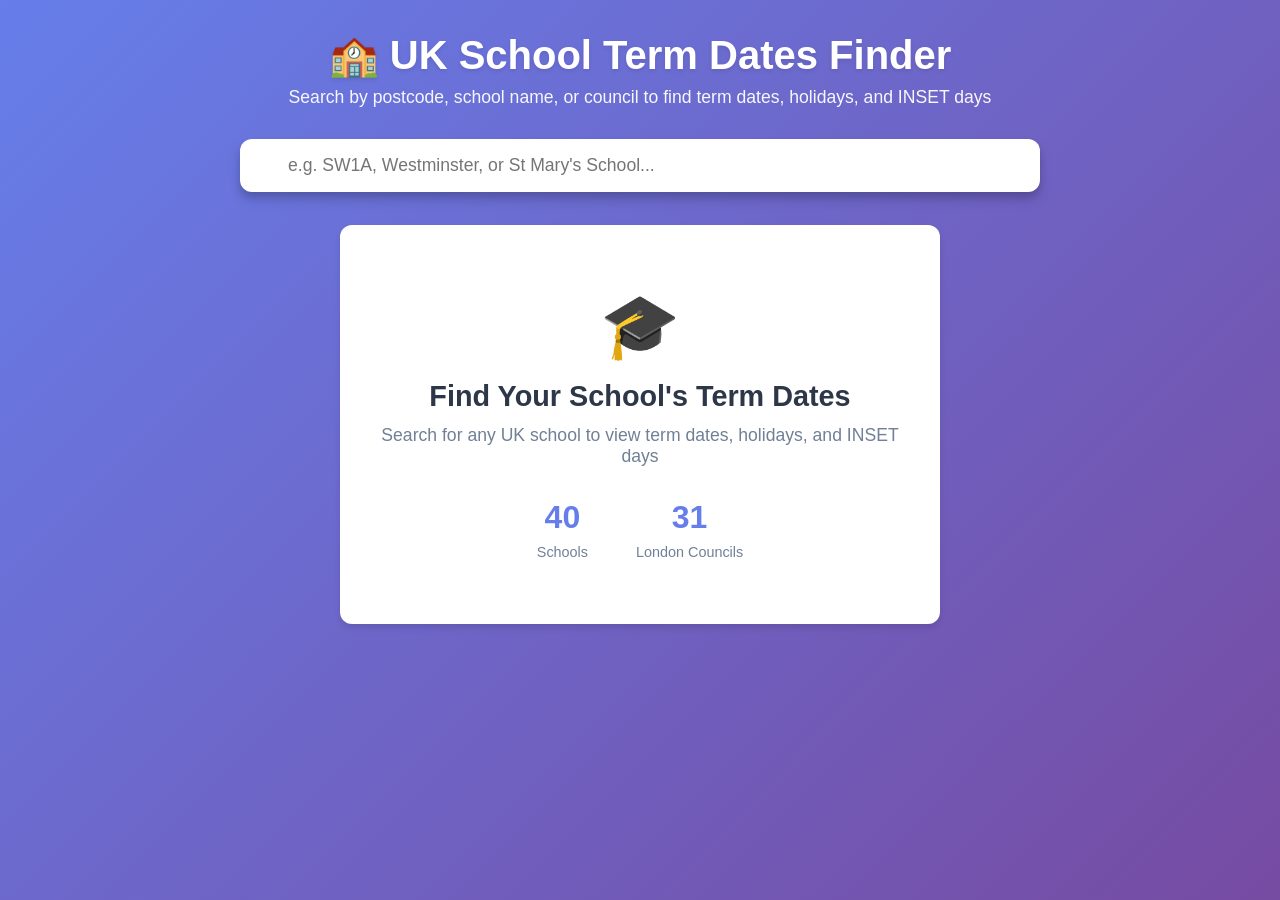
<file: index.html>
<!doctype html>
<html lang="en">
  <head>
    <meta charset="UTF-8" />
    <link rel="icon" type="image/svg+xml" href="/vite.svg" />
    <meta name="viewport" content="width=device-width, initial-scale=1.0" />
    <title>UK School Term Dates Finder</title>
    <script type="module" crossorigin src="/assets/index-DGh2BjeW.js"></script>
    <link rel="stylesheet" crossorigin href="/assets/index-C1hRxg4Q.css">
  </head>
  <body>
    <div id="root"></div>
  </body>
</html>
</file>
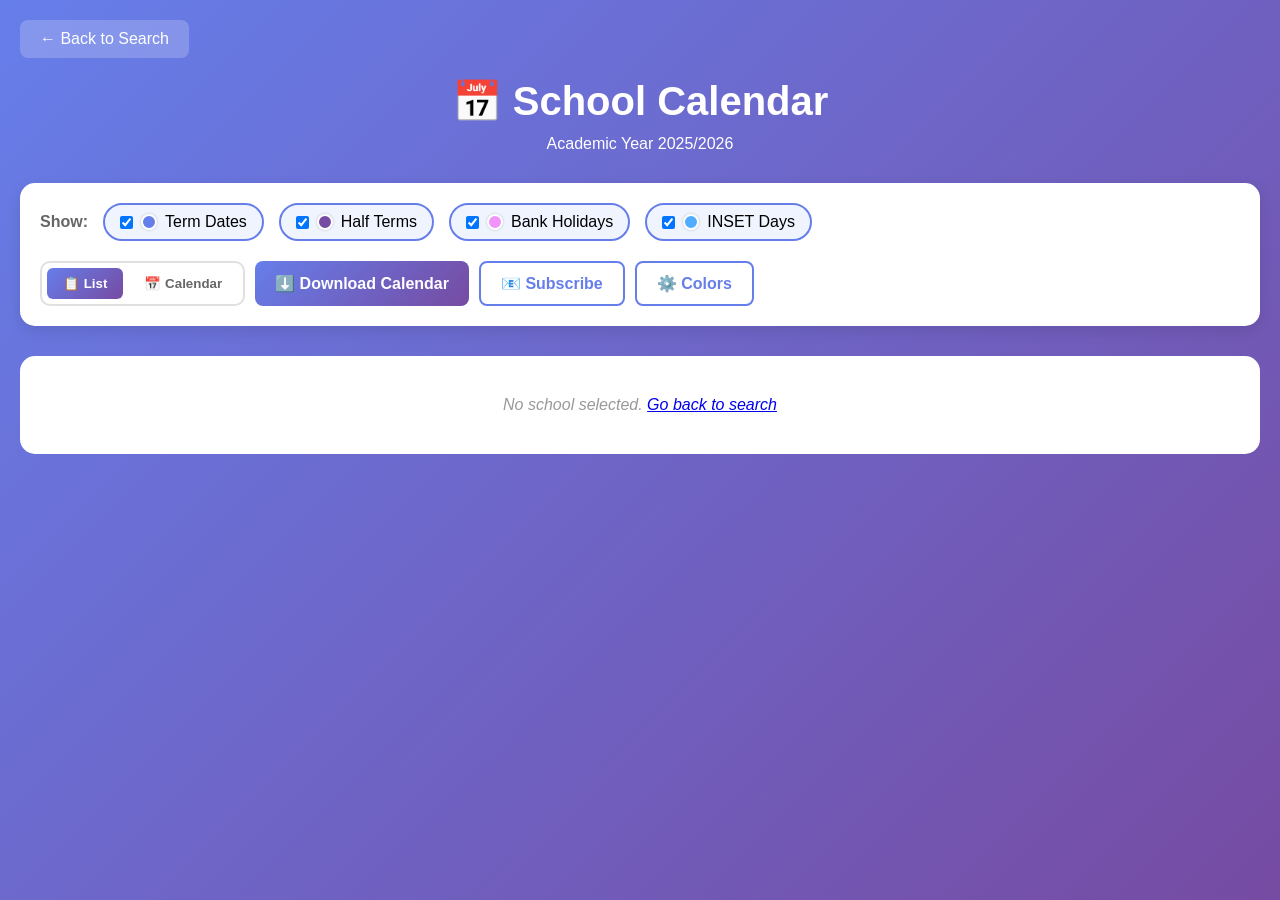
<file: calendar.html>
<!DOCTYPE html>
<html lang="en">
<head>
    <meta charset="UTF-8">
    <meta name="viewport" content="width=device-width, initial-scale=1.0">
    <title>School Calendar - UK School Term Dates</title>
    <style>
        * {
            margin: 0;
            padding: 0;
            box-sizing: border-box;
        }

        body {
            font-family: -apple-system, BlinkMacSystemFont, 'Segoe UI', Roboto, Oxygen, Ubuntu, Cantarell, sans-serif;
            background: linear-gradient(135deg, #667eea 0%, #764ba2 100%);
            min-height: 100vh;
            padding: 20px;
        }

        .calendar-page {
            max-width: 1400px;
            margin: 0 auto;
        }

        .calendar-header {
            text-align: center;
            margin-bottom: 30px;
            color: white;
        }

        .calendar-header h1 {
            font-size: 2.5rem;
            margin-bottom: 10px;
        }

        .back-link {
            display: inline-block;
            color: white;
            text-decoration: none;
            margin-bottom: 20px;
            padding: 10px 20px;
            background: rgba(255,255,255,0.2);
            border-radius: 8px;
            transition: all 0.2s;
        }

        .back-link:hover {
            background: rgba(255,255,255,0.3);
        }

        .calendar-controls {
            background: white;
            padding: 20px;
            border-radius: 15px;
            margin-bottom: 30px;
            box-shadow: 0 5px 15px rgba(0,0,0,0.1);
        }

        .filter-section {
            display: flex;
            gap: 15px;
            flex-wrap: wrap;
            align-items: center;
            margin-bottom: 20px;
        }

        .filter-section h3 {
            margin: 0;
            font-size: 1rem;
            color: #666;
        }

        .filter-checkbox {
            display: flex;
            align-items: center;
            gap: 8px;
            padding: 8px 15px;
            border-radius: 20px;
            background: white;
            border: 2px solid #e0e0e0;
            cursor: pointer;
            transition: all 0.2s;
            user-select: none;
        }

        .filter-checkbox:hover {
            border-color: #667eea;
        }

        .filter-checkbox input {
            cursor: pointer;
        }

        .filter-checkbox.active {
            border-color: #667eea;
            background: #f0f4ff;
        }

        .color-indicator {
            width: 16px;
            height: 16px;
            border-radius: 50%;
            border: 2px solid white;
            box-shadow: 0 0 3px rgba(0,0,0,0.2);
        }

        .actions-section {
            display: flex;
            gap: 10px;
            flex-wrap: wrap;
        }

        .view-toggle {
            display: flex;
            gap: 5px;
            background: white;
            padding: 5px;
            border-radius: 10px;
            border: 2px solid #e0e0e0;
        }

        .view-btn {
            padding: 8px 16px;
            border: none;
            background: transparent;
            cursor: pointer;
            border-radius: 6px;
            font-weight: 600;
            color: #666;
            transition: all 0.2s;
        }

        .view-btn.active {
            background: linear-gradient(135deg, #667eea 0%, #764ba2 100%);
            color: white;
        }

        .view-btn:hover:not(.active) {
            background: #f0f0f0;
        }

        .btn {
            padding: 10px 20px;
            border: none;
            border-radius: 8px;
            font-weight: 600;
            cursor: pointer;
            transition: all 0.2s;
            font-size: 1rem;
        }

        .btn-primary {
            background: linear-gradient(135deg, #667eea 0%, #764ba2 100%);
            color: white;
        }

        .btn-primary:hover {
            transform: translateY(-2px);
            box-shadow: 0 5px 15px rgba(102, 126, 234, 0.4);
        }

        .btn-secondary {
            background: white;
            color: #667eea;
            border: 2px solid #667eea;
        }

        .btn-secondary:hover {
            background: #667eea;
            color: white;
        }

        .calendar-grid {
            display: grid;
            gap: 30px;
            grid-template-columns: repeat(auto-fill, minmax(350px, 1fr));
        }

        .calendar-view {
            display: none;
        }

        .calendar-view.active {
            display: block;
        }

        .visual-calendar {
            display: grid;
            gap: 30px;
            grid-template-columns: repeat(auto-fill, minmax(400px, 1fr));
        }

        .calendar-month {
            background: white;
            border-radius: 15px;
            padding: 20px;
            box-shadow: 0 5px 15px rgba(0,0,0,0.1);
        }

        .calendar-month-header {
            display: flex;
            justify-content: space-between;
            align-items: center;
            margin-bottom: 15px;
            padding-bottom: 10px;
            border-bottom: 2px solid #f0f0f0;
        }

        .calendar-month-title {
            font-size: 1.3rem;
            font-weight: bold;
            color: #667eea;
        }

        .calendar-weekdays {
            display: grid;
            grid-template-columns: repeat(7, 1fr);
            gap: 5px;
            margin-bottom: 5px;
        }

        .calendar-weekday {
            text-align: center;
            font-weight: 600;
            font-size: 0.85rem;
            color: #999;
            padding: 8px 0;
        }

        .calendar-days {
            display: grid;
            grid-template-columns: repeat(7, 1fr);
            gap: 5px;
        }

        .calendar-day {
            aspect-ratio: 1;
            display: flex;
            flex-direction: column;
            align-items: center;
            justify-content: center;
            border-radius: 8px;
            font-size: 0.9rem;
            position: relative;
            cursor: default;
            transition: all 0.2s;
        }

        .calendar-day.other-month {
            color: #ccc;
        }

        .calendar-day.today {
            border: 2px solid #667eea;
            font-weight: bold;
        }

        .calendar-day.has-events {
            cursor: pointer;
        }

        .calendar-day.has-events:hover {
            transform: scale(1.05);
            box-shadow: 0 3px 10px rgba(0,0,0,0.2);
        }

        .calendar-day-number {
            font-weight: 600;
            z-index: 1;
        }

        .calendar-day-dots {
            display: flex;
            gap: 2px;
            margin-top: 4px;
            z-index: 1;
        }

        .event-dot {
            width: 6px;
            height: 6px;
            border-radius: 50%;
            border: 1px solid white;
        }

        .calendar-day-bg {
            position: absolute;
            inset: 0;
            border-radius: 8px;
            opacity: 0.3;
        }

        .day-tooltip {
            position: absolute;
            bottom: 100%;
            left: 50%;
            transform: translateX(-50%);
            background: #333;
            color: white;
            padding: 8px 12px;
            border-radius: 6px;
            font-size: 0.85rem;
            white-space: nowrap;
            pointer-events: none;
            opacity: 0;
            transition: opacity 0.2s;
            z-index: 10;
            margin-bottom: 5px;
        }

        .calendar-day:hover .day-tooltip {
            opacity: 1;
        }

        .calendar-legend {
            background: white;
            padding: 20px;
            border-radius: 15px;
            margin-bottom: 20px;
            box-shadow: 0 5px 15px rgba(0,0,0,0.1);
        }

        .legend-items {
            display: flex;
            gap: 20px;
            flex-wrap: wrap;
            justify-content: center;
        }

        .legend-item {
            display: flex;
            align-items: center;
            gap: 8px;
        }

        .legend-color {
            width: 20px;
            height: 20px;
            border-radius: 4px;
            border: 2px solid white;
            box-shadow: 0 0 3px rgba(0,0,0,0.2);
        }

        .month-card {
            background: white;
            border-radius: 15px;
            padding: 20px;
            box-shadow: 0 5px 15px rgba(0,0,0,0.1);
        }

        .month-header {
            font-size: 1.4rem;
            font-weight: bold;
            color: #667eea;
            margin-bottom: 15px;
            padding-bottom: 10px;
            border-bottom: 2px solid #f0f0f0;
        }

        .events-list {
            display: flex;
            flex-direction: column;
            gap: 10px;
        }

        .event-item {
            padding: 12px;
            border-radius: 10px;
            border-left: 4px solid;
            background: #f9f9f9;
            transition: all 0.2s;
        }

        .event-item:hover {
            transform: translateX(5px);
            box-shadow: 0 3px 10px rgba(0,0,0,0.1);
        }

        .event-title {
            font-weight: 600;
            color: #333;
            margin-bottom: 5px;
        }

        .event-date {
            font-size: 0.9rem;
            color: #666;
        }

        .no-events {
            text-align: center;
            padding: 40px;
            background: white;
            border-radius: 15px;
            color: #999;
            font-style: italic;
        }

        .modal-overlay {
            position: fixed;
            top: 0;
            left: 0;
            right: 0;
            bottom: 0;
            background: rgba(0,0,0,0.5);
            display: none;
            align-items: center;
            justify-content: center;
            z-index: 1000;
        }

        .modal-overlay.active {
            display: flex;
        }

        .modal {
            background: white;
            border-radius: 15px;
            padding: 30px;
            max-width: 500px;
            width: 90%;
            max-height: 80vh;
            overflow-y: auto;
        }

        .modal-header {
            display: flex;
            justify-content: space-between;
            align-items: center;
            margin-bottom: 20px;
        }

        .modal-header h2 {
            margin: 0;
            color: #667eea;
        }

        .close-btn {
            background: none;
            border: none;
            font-size: 1.5rem;
            cursor: pointer;
            color: #999;
            padding: 0;
            width: 30px;
            height: 30px;
        }

        .close-btn:hover {
            color: #333;
        }

        .color-settings {
            display: flex;
            flex-direction: column;
            gap: 20px;
        }

        .color-setting {
            display: flex;
            align-items: center;
            justify-content: space-between;
            padding: 15px;
            background: #f9f9f9;
            border-radius: 10px;
        }

        .color-setting label {
            font-weight: 600;
            color: #333;
        }

        .color-input {
            width: 60px;
            height: 40px;
            border: 2px solid #e0e0e0;
            border-radius: 8px;
            cursor: pointer;
        }

        .modal-actions {
            display: flex;
            gap: 10px;
            margin-top: 20px;
            justify-content: flex-end;
        }

        .subscription-form {
            display: flex;
            flex-direction: column;
            gap: 15px;
        }

        .form-group {
            display: flex;
            flex-direction: column;
            gap: 8px;
        }

        .form-group label {
            font-weight: 600;
            color: #333;
        }

        .form-group input {
            padding: 12px;
            border: 2px solid #e0e0e0;
            border-radius: 8px;
            font-size: 1rem;
        }

        .form-group input:focus {
            outline: none;
            border-color: #667eea;
        }

        .info-box {
            background: #e3f2fd;
            padding: 15px;
            border-radius: 8px;
            border-left: 4px solid #2196f3;
        }

        .info-box p {
            margin: 0;
            font-size: 0.9rem;
            color: #1565c0;
        }

        @media (max-width: 768px) {
            .calendar-grid,
            .visual-calendar {
                grid-template-columns: 1fr;
            }

            .filter-section {
                flex-direction: column;
                align-items: stretch;
            }

            .actions-section {
                flex-direction: column;
            }

            .view-toggle {
                width: 100%;
                justify-content: center;
            }
        }
    </style>
</head>
<body>
    <div class="calendar-page">
        <a href="./index-simple.html" class="back-link">← Back to Search</a>
        
        <div class="calendar-header">
            <h1 id="schoolName">📅 School Calendar</h1>
            <p class="subtitle">Academic Year 2025/2026</p>
        </div>

        <div class="calendar-controls">
            <div class="filter-section">
                <h3>Show:</h3>
                <label class="filter-checkbox active" id="filter-term">
                    <input type="checkbox" checked data-type="term">
                    <span class="color-indicator" id="color-term"></span>
                    <span>Term Dates</span>
                </label>
                <label class="filter-checkbox active" id="filter-halfTerm">
                    <input type="checkbox" checked data-type="halfTerm">
                    <span class="color-indicator" id="color-halfTerm"></span>
                    <span>Half Terms</span>
                </label>
                <label class="filter-checkbox active" id="filter-holiday">
                    <input type="checkbox" checked data-type="holiday">
                    <span class="color-indicator" id="color-holiday"></span>
                    <span>Bank Holidays</span>
                </label>
                <label class="filter-checkbox active" id="filter-inset">
                    <input type="checkbox" checked data-type="inset">
                    <span class="color-indicator" id="color-inset"></span>
                    <span>INSET Days</span>
                </label>
            </div>

            <div class="actions-section">
                <div class="view-toggle">
                    <button class="view-btn active" id="listViewBtn" data-view="list">📋 List</button>
                    <button class="view-btn" id="calendarViewBtn" data-view="calendar">📅 Calendar</button>
                </div>
                <button class="btn btn-primary" id="downloadBtn">⬇️ Download Calendar</button>
                <button class="btn btn-secondary" id="subscribeBtn">📧 Subscribe</button>
                <button class="btn btn-secondary" id="settingsBtn">⚙️ Colors</button>
            </div>
        </div>

        <!-- Calendar Legend -->
        <div id="calendarLegend" class="calendar-legend" style="display: none;">
            <div class="legend-items">
                <div class="legend-item">
                    <div class="legend-color" id="legend-term"></div>
                    <span>Term Dates</span>
                </div>
                <div class="legend-item">
                    <div class="legend-color" id="legend-halfTerm"></div>
                    <span>Half Terms</span>
                </div>
                <div class="legend-item">
                    <div class="legend-color" id="legend-holiday"></div>
                    <span>Bank Holidays</span>
                </div>
                <div class="legend-item">
                    <div class="legend-color" id="legend-inset"></div>
                    <span>INSET Days</span>
                </div>
                <div class="legend-item">
                    <span style="font-weight: 600;">📍 = Today</span>
                </div>
            </div>
        </div>

        <!-- List View -->
        <div id="listView" class="calendar-view active">
            <div id="calendarGrid" class="calendar-grid"></div>
        </div>

        <!-- Calendar View -->
        <div id="calendarView" class="calendar-view">
            <div id="visualCalendar" class="visual-calendar"></div>
        </div>

        <div id="noEvents" class="no-events" style="display: none;">
            <p>No events to display. Try adjusting your filters above.</p>
        </div>
    </div>

    <!-- Settings Modal -->
    <div class="modal-overlay" id="settingsModal">
        <div class="modal">
            <div class="modal-header">
                <h2>Color Settings</h2>
                <button class="close-btn" onclick="closeModal('settings')">×</button>
            </div>
            <div class="color-settings">
                <div class="color-setting">
                    <label>Term Dates</label>
                    <input type="color" class="color-input" id="colorInputTerm" value="#667eea">
                </div>
                <div class="color-setting">
                    <label>Half Terms</label>
                    <input type="color" class="color-input" id="colorInputHalfTerm" value="#764ba2">
                </div>
                <div class="color-setting">
                    <label>Bank Holidays</label>
                    <input type="color" class="color-input" id="colorInputHoliday" value="#f093fb">
                </div>
                <div class="color-setting">
                    <label>INSET Days</label>
                    <input type="color" class="color-input" id="colorInputInset" value="#4facfe">
                </div>
            </div>
            <div class="modal-actions">
                <button class="btn btn-secondary" onclick="resetColors()">Reset to Default</button>
                <button class="btn btn-primary" onclick="closeModal('settings')">Done</button>
            </div>
        </div>
    </div>

    <!-- Subscription Modal -->
    <div class="modal-overlay" id="subscriptionModal">
        <div class="modal">
            <div class="modal-header">
                <h2>Subscribe to Calendar</h2>
                <button class="close-btn" onclick="closeModal('subscription')">×</button>
            </div>
            <form class="subscription-form" onsubmit="handleSubscribe(event)">
                <div class="info-box">
                    <p>📧 Download the calendar file and import it into your email calendar application (Gmail, Outlook, Apple Calendar, etc.). Your calendar app will keep it updated automatically.</p>
                </div>
                <div class="form-group">
                    <label for="email">Your Email (optional)</label>
                    <input type="email" id="email" placeholder="your@email.com">
                </div>
                <div class="modal-actions">
                    <button type="button" class="btn btn-secondary" onclick="closeModal('subscription')">Cancel</button>
                    <button type="submit" class="btn btn-primary">📥 Get Calendar File</button>
                </div>
            </form>
        </div>
    </div>

    <script src="./public/calendar.js"></script>
</body>
</html>
</file>
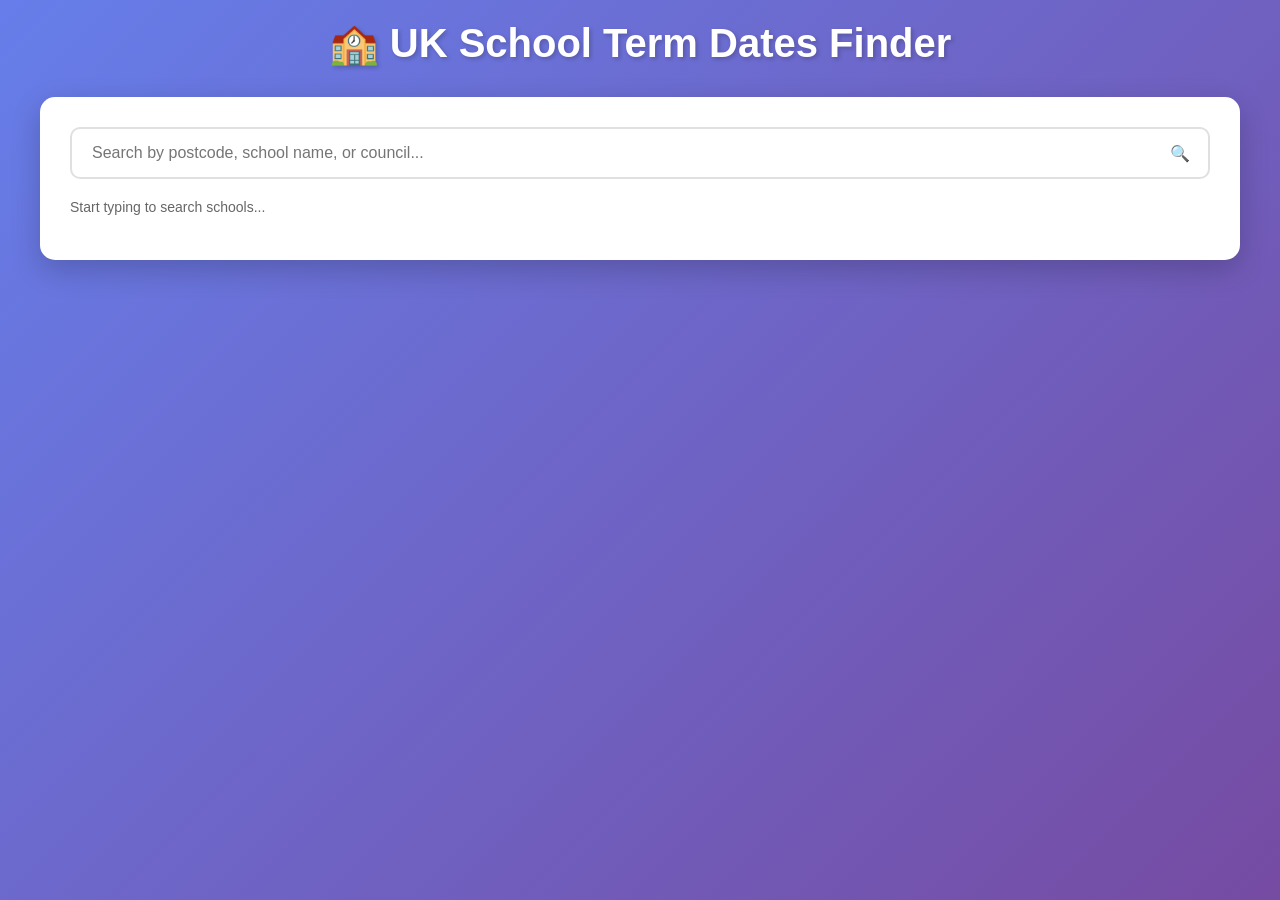
<file: index-simple.html>
<!DOCTYPE html>
<html lang="en">
<head>
    <meta charset="UTF-8">
    <meta name="viewport" content="width=device-width, initial-scale=1.0">
    <title>UK School Term Dates Finder</title>
    <style>
        * {
            margin: 0;
            padding: 0;
            box-sizing: border-box;
        }

        body {
            font-family: -apple-system, BlinkMacSystemFont, 'Segoe UI', Roboto, Oxygen, Ubuntu, Cantarell, sans-serif;
            background: linear-gradient(135deg, #667eea 0%, #764ba2 100%);
            min-height: 100vh;
            padding: 20px;
        }

        .container {
            max-width: 1200px;
            margin: 0 auto;
        }

        h1 {
            color: white;
            text-align: center;
            margin-bottom: 30px;
            font-size: 2.5rem;
            text-shadow: 2px 2px 4px rgba(0,0,0,0.2);
        }

        .search-container {
            background: white;
            border-radius: 15px;
            padding: 30px;
            box-shadow: 0 10px 30px rgba(0,0,0,0.2);
            margin-bottom: 30px;
        }

        .search-box {
            position: relative;
            margin-bottom: 20px;
        }

        .search-box input {
            width: 100%;
            padding: 15px 50px 15px 20px;
            font-size: 16px;
            border: 2px solid #e0e0e0;
            border-radius: 10px;
            transition: all 0.3s ease;
        }

        .search-box input:focus {
            outline: none;
            border-color: #667eea;
            box-shadow: 0 0 0 3px rgba(102, 126, 234, 0.1);
        }

        .search-icon {
            position: absolute;
            right: 20px;
            top: 50%;
            transform: translateY(-50%);
            color: #999;
        }

        .loading {
            text-align: center;
            color: #667eea;
            font-size: 18px;
            padding: 20px;
        }

        .error {
            background: #fee;
            color: #c33;
            padding: 15px;
            border-radius: 10px;
            margin-bottom: 20px;
        }

        .results-info {
            color: #666;
            margin-bottom: 15px;
            font-size: 14px;
        }

        .school-card {
            background: white;
            border-radius: 15px;
            padding: 25px;
            margin-bottom: 20px;
            box-shadow: 0 5px 15px rgba(0,0,0,0.1);
            transition: transform 0.3s ease, box-shadow 0.3s ease;
        }

        .school-card:hover {
            transform: translateY(-5px);
            box-shadow: 0 10px 25px rgba(0,0,0,0.15);
        }

        .school-header {
            border-bottom: 2px solid #f0f0f0;
            padding-bottom: 15px;
            margin-bottom: 20px;
        }

        .school-name {
            color: #667eea;
            font-size: 1.5rem;
            font-weight: bold;
            margin-bottom: 10px;
        }

        .school-details {
            display: flex;
            gap: 20px;
            flex-wrap: wrap;
            color: #666;
            font-size: 14px;
        }

        .detail-item {
            display: flex;
            align-items: center;
            gap: 5px;
        }

        .section-title {
            font-size: 1.1rem;
            color: #333;
            font-weight: bold;
            margin-bottom: 15px;
            display: flex;
            align-items: center;
            gap: 8px;
        }

        .term-grid {
            display: grid;
            grid-template-columns: repeat(auto-fit, minmax(250px, 1fr));
            gap: 15px;
            margin-bottom: 25px;
        }

        .inset-section {
            margin-top: 30px;
        }

        .holidays-section {
            margin-top: 30px;
        }

        .term-card {
            background: linear-gradient(135deg, #667eea 0%, #764ba2 100%);
            color: white;
            padding: 15px;
            border-radius: 10px;
        }

        .term-name {
            font-weight: bold;
            margin-bottom: 8px;
            font-size: 1rem;
        }

        .term-dates {
            font-size: 0.9rem;
            opacity: 0.95;
        }

        .holidays-list {
            display: flex;
            flex-wrap: wrap;
            gap: 10px;
            margin-bottom: 25px;
        }

        .holiday-badge {
            background: #fef3e0;
            color: #f59e0b;
            padding: 8px 15px;
            border-radius: 20px;
            font-size: 0.9rem;
            font-weight: 500;
        }

        .inset-list {
            display: flex;
            flex-wrap: wrap;
            gap: 10px;
        }

        .inset-badge {
            background: #e0f2fe;
            color: #0284c7;
            padding: 8px 15px;
            border-radius: 20px;
            font-size: 0.9rem;
            font-weight: 500;
        }

        .no-results {
            text-align: center;
            padding: 40px;
            color: #666;
            background: white;
            border-radius: 15px;
            box-shadow: 0 5px 15px rgba(0,0,0,0.1);
        }

        /* Autocomplete dropdown styles */
        .autocomplete-dropdown {
            position: absolute;
            top: 100%;
            left: 0;
            right: 0;
            background: white;
            border: 1px solid #e0e0e0;
            border-radius: 10px;
            max-height: 350px;
            overflow-y: auto;
            display: none;
            box-shadow: 0 8px 20px rgba(0,0,0,0.15);
            z-index: 1000;
            margin-top: 5px;
        }

        .autocomplete-dropdown.show {
            display: block;
        }

        .autocomplete-item {
            padding: 12px 15px;
            cursor: pointer;
            border-bottom: 1px solid #f5f5f5;
            transition: background 0.2s;
        }

        .autocomplete-item:last-child {
            border-bottom: none;
        }

        .autocomplete-item:hover {
            background: #f5f5ff;
        }

        .autocomplete-item-name {
            font-weight: 600;
            color: #333;
            margin-bottom: 4px;
        }

        .autocomplete-item-details {
            font-size: 0.85rem;
            color: #666;
        }

        .autocomplete-no-results {
            padding: 20px;
            text-align: center;
            color: #999;
            font-style: italic;
        }

        @media (max-width: 768px) {
            h1 {
                font-size: 1.8rem;
            }

            .search-container {
                padding: 20px;
            }

            .school-card {
                padding: 20px;
            }

            .term-grid {
                grid-template-columns: 1fr;
            }
        }
    </style>
</head>
<body>
    <div class="container">
        <h1>🏫 UK School Term Dates Finder</h1>
        
        <div class="search-container">
            <div class="search-box">
                <input 
                    type="text" 
                    id="searchInput" 
                    placeholder="Search by postcode, school name, or council..."
                    autocomplete="off"
                >
                <span class="search-icon">🔍</span>
                <div class="autocomplete-dropdown" id="autocompleteDropdown"></div>
            </div>
            <div id="resultsInfo" class="results-info"></div>
        </div>

        <div id="loading" class="loading" style="display: none;">Loading schools data...</div>
        <div id="error" class="error" style="display: none;"></div>
        <div id="results"></div>
    </div>

    <!-- External JavaScript -->
    <script src="./public/app.js"></script>
</body>
</html>
</file>
<file: assets/index-C1hRxg4Q.css>
.school-search-container{min-height:100vh;background:linear-gradient(135deg,#667eea,#764ba2);padding:2rem 1rem;font-family:-apple-system,BlinkMacSystemFont,Segoe UI,Roboto,Oxygen,Ubuntu,Cantarell,Fira Sans,Droid Sans,Helvetica Neue,sans-serif}.search-header{max-width:800px;margin:0 auto 2rem;text-align:center;color:#fff}.search-header h1{font-size:2.5rem;margin-bottom:.5rem;font-weight:700;text-shadow:0 2px 4px rgba(0,0,0,.1)}.subtitle{font-size:1.1rem;opacity:.95;margin:0}.search-box{max-width:800px;margin:0 auto}.search-input-wrapper{position:relative;margin-bottom:1rem}.search-icon{position:absolute;left:1rem;top:50%;transform:translateY(-50%);font-size:1.2rem;pointer-events:none}.search-input{width:100%;padding:1rem 3rem;font-size:1.1rem;border:none;border-radius:12px;box-shadow:0 4px 6px #0000001a,0 2px 4px #0000000f;box-sizing:border-box;transition:all .2s ease}.search-input:focus{outline:none;box-shadow:0 8px 12px #00000026,0 4px 6px #0000001a;transform:translateY(-1px)}.clear-button{position:absolute;right:1rem;top:50%;transform:translateY(-50%);background:none;border:none;font-size:1.2rem;color:#999;cursor:pointer;padding:.25rem .5rem;border-radius:50%;transition:all .2s}.clear-button:hover{background:#f0f0f0;color:#333}.loading-state,.error-state{background:#fff;border-radius:12px;padding:2rem;text-align:center;box-shadow:0 4px 6px #0000001a}.spinner{border:3px solid #f3f3f3;border-top:3px solid #667eea;border-radius:50%;width:40px;height:40px;animation:spin 1s linear infinite;margin:0 auto 1rem}@keyframes spin{0%{transform:rotate(0)}to{transform:rotate(360deg)}}.error-state p{color:#e53e3e;margin:0}.results-container{background:#fff;border-radius:12px;box-shadow:0 4px 6px #0000001a;overflow:hidden}.results-header{padding:1rem 1.25rem;background:#f7fafc;border-bottom:1px solid #e2e8f0;font-weight:600;color:#4a5568}.results-list{max-height:500px;overflow-y:auto}.school-result-item{width:100%;text-align:left;padding:1rem 1.25rem;border:none;border-bottom:1px solid #e2e8f0;background:#fff;cursor:pointer;transition:all .2s;display:block}.school-result-item:hover{background:#f7fafc;transform:translate(4px)}.school-result-item:last-child{border-bottom:none}.school-name{font-size:1.1rem;font-weight:600;color:#2d3748;margin-bottom:.25rem}.school-details{display:flex;align-items:center;gap:.5rem;margin-bottom:.25rem;font-size:.9rem;color:#718096}.postcode{font-weight:600;color:#667eea}.separator{color:#cbd5e0}.school-address{font-size:.9rem;color:#a0aec0}.no-results{padding:3rem 1.25rem;text-align:center;color:#718096}.no-results p{margin:.5rem 0}.hint{font-size:.9rem;color:#a0aec0}.school-details-container{max-width:1000px;margin:0 auto}.back-button{background:#fff3;border:1px solid rgba(255,255,255,.3);color:#fff;padding:.75rem 1.5rem;border-radius:8px;font-size:1rem;cursor:pointer;transition:all .2s;margin-bottom:1.5rem;-webkit-backdrop-filter:blur(10px);backdrop-filter:blur(10px)}.back-button:hover{background:#ffffff4d;transform:translate(-4px)}.school-header{background:#fff;border-radius:12px;padding:2rem;margin-bottom:1.5rem;box-shadow:0 4px 6px #0000001a}.school-header h2{margin:0 0 1.5rem;font-size:2rem;color:#2d3748}.school-meta{display:flex;flex-direction:column;gap:1rem}.meta-item{display:flex;gap:.75rem}.meta-label{font-weight:600;color:#4a5568;min-width:80px}.meta-value{color:#718096}.school-link{color:#667eea;text-decoration:none;transition:color .2s}.school-link:hover{color:#5568d3;text-decoration:underline}.terms-container{background:#fff;border-radius:12px;padding:2rem;box-shadow:0 4px 6px #0000001a}.section-title{margin:0 0 1.5rem;font-size:1.5rem;color:#2d3748}.terms-grid{display:grid;gap:1.5rem}.term-card{border:2px solid #e2e8f0;border-radius:10px;padding:1.5rem;transition:all .2s}.term-card:hover{border-color:#667eea;box-shadow:0 4px 8px #667eea1a}.term-header h3{margin:0 0 .5rem;font-size:1.3rem;color:#2d3748}.term-dates{color:#718096;font-size:1rem;margin-bottom:1rem}.holidays-section,.inset-section{margin-top:1.25rem;padding-top:1.25rem;border-top:1px dashed #e2e8f0}.holidays-section h4,.inset-section h4{margin:0 0 .75rem;font-size:1.1rem;color:#4a5568}.holidays-list,.inset-list{list-style:none;padding:0;margin:0}.holidays-list li,.inset-list li{padding:.5rem 0;display:flex;flex-direction:column;gap:.25rem}.holiday-name{font-weight:600;color:#2d3748}.holiday-dates{color:#718096;font-size:.9rem}.inset-date{font-weight:600;color:#667eea}.inset-type{color:#718096;font-size:.9rem;margin-left:.5rem}.inset-description{color:#a0aec0;font-size:.85rem;margin-top:.25rem}.no-data,.no-data-card{text-align:center;padding:2rem;color:#718096}.no-data-card{background:#f7fafc;border-radius:8px;border:1px dashed #cbd5e0}.welcome-state{background:#fff;border-radius:12px;padding:4rem 2rem;text-align:center;box-shadow:0 4px 6px #0000001a;max-width:600px;margin:2rem auto}.welcome-icon{font-size:4rem;margin-bottom:1rem}.welcome-state h2{font-size:1.8rem;color:#2d3748;margin:0 0 .75rem}.welcome-state>p{color:#718096;font-size:1.1rem;margin:0 0 2rem}.stats{display:flex;justify-content:center;gap:3rem;margin-top:2rem}.stat-item{display:flex;flex-direction:column;align-items:center;gap:.5rem}.stat-item strong{font-size:2rem;color:#667eea}.stat-item span{color:#718096;font-size:.9rem}@media (max-width: 768px){.school-search-container{padding:1rem .75rem}.search-header h1{font-size:1.8rem}.subtitle{font-size:1rem}.search-input{font-size:1rem;padding:.875rem 3rem .875rem 2.75rem}.school-header,.terms-container{padding:1.5rem}.meta-item{flex-direction:column;gap:.25rem}.meta-label{min-width:auto}.stats{gap:2rem}.stat-item strong{font-size:1.5rem}}.results-list::-webkit-scrollbar{width:8px}.results-list::-webkit-scrollbar-track{background:#f7fafc}.results-list::-webkit-scrollbar-thumb{background:#cbd5e0;border-radius:4px}.results-list::-webkit-scrollbar-thumb:hover{background:#a0aec0}*{margin:0;padding:0;box-sizing:border-box}body{margin:0;font-family:-apple-system,BlinkMacSystemFont,Segoe UI,Roboto,Oxygen,Ubuntu,Cantarell,Fira Sans,Droid Sans,Helvetica Neue,sans-serif;-webkit-font-smoothing:antialiased;-moz-osx-font-smoothing:grayscale}code{font-family:source-code-pro,Menlo,Monaco,Consolas,Courier New,monospace}#root{min-height:100vh}
</file>
